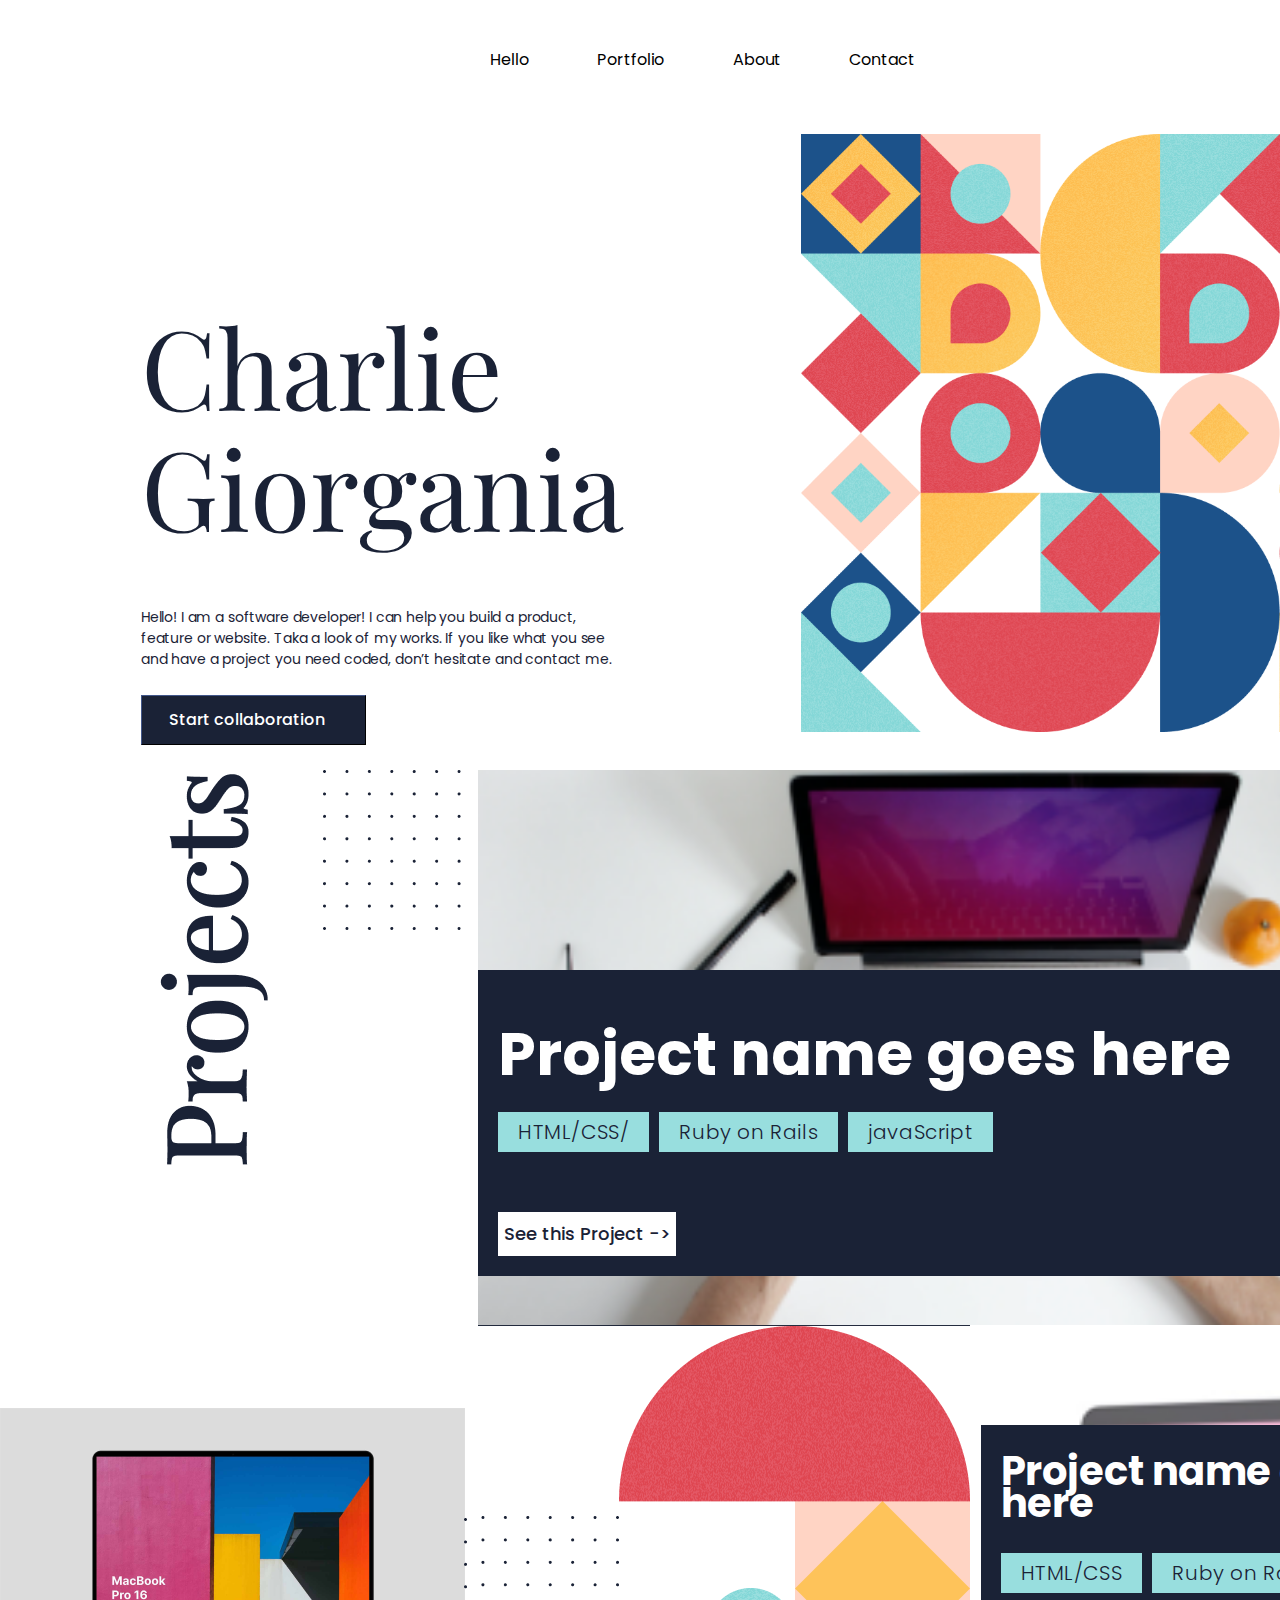
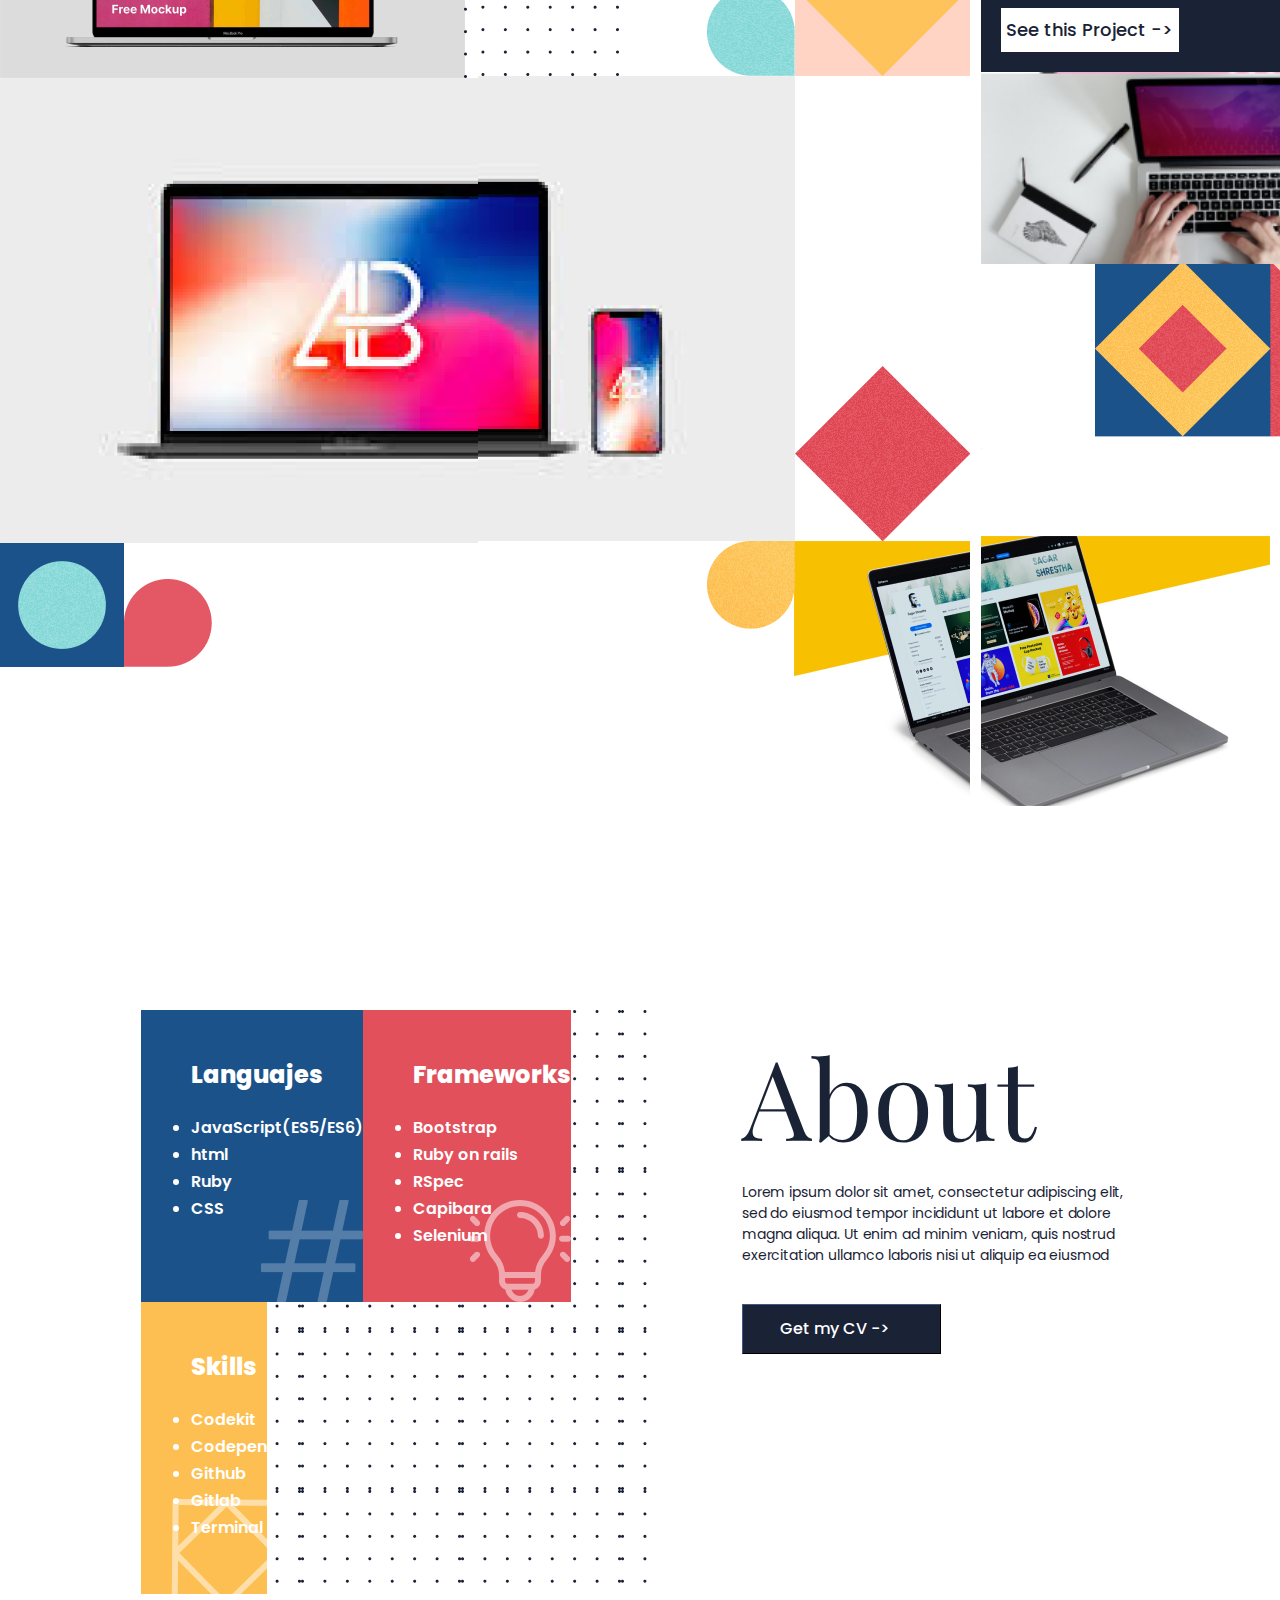
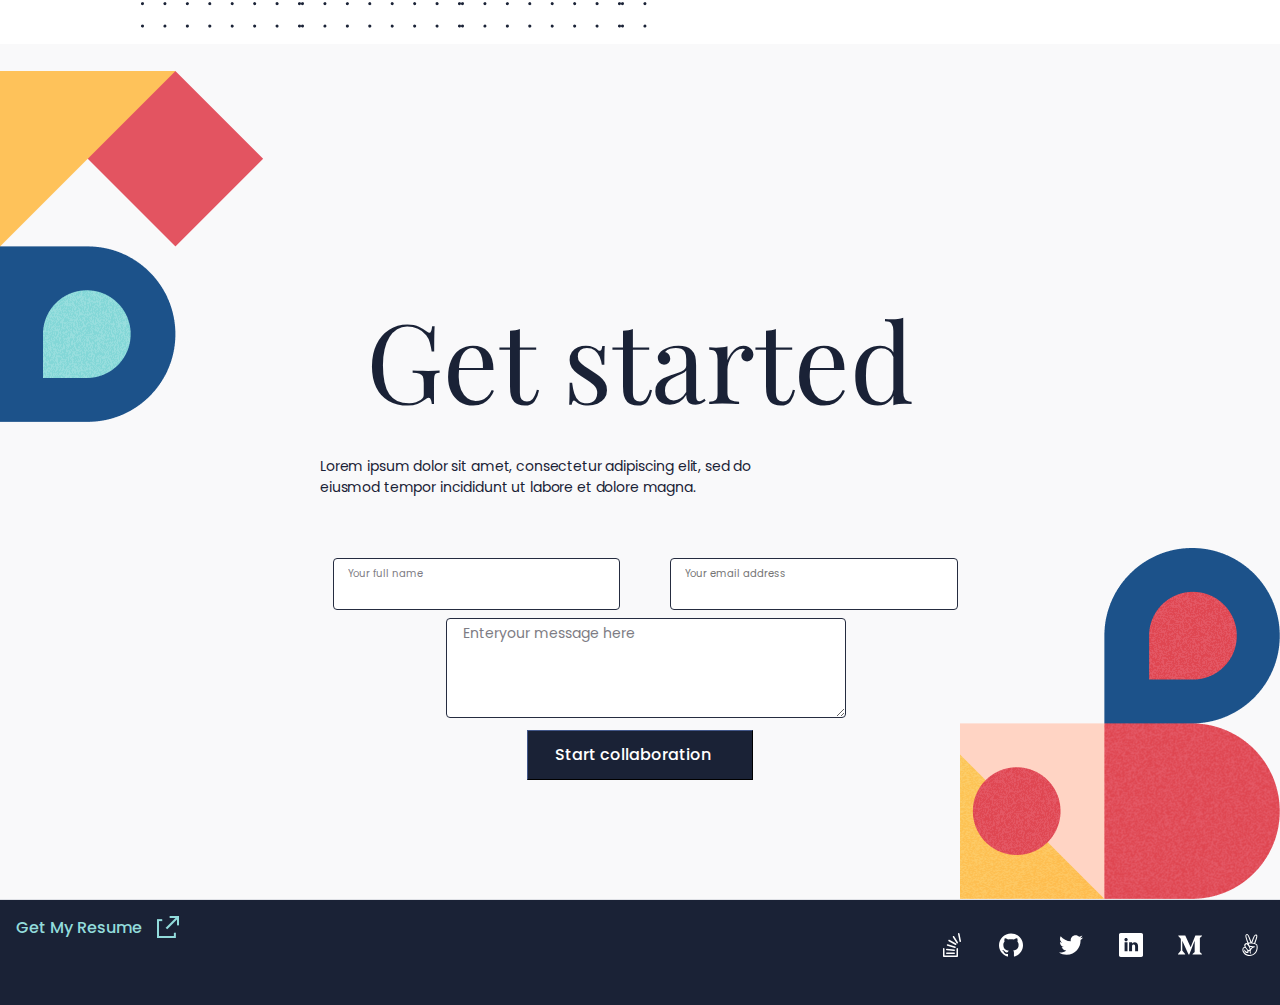
<file: index.html>
<!DOCTYPE html>
<html lang="en">
<head>
   <meta charset="UTF-8">
   <meta http-equiv="X-UA-Compatible" content="IE=edge">
   <meta name="viewport" content="width=device-width, initial-scale=1.0">
   <title>Ivan Martinez - Portfolio</title>
   <link rel="stylesheet" href="css/styles.css">
   <link rel="preconnect" href="https://fonts.googleapis.com">
   <link rel="preconnect" href="https://fonts.gstatic.com" crossorigin>
   <link href="https://fonts.googleapis.com/css2?family=Playfair+Display&family=Poppins&display=swap" rel="stylesheet">
   <link href="https://fonts.googleapis.com/css2?family=Playfair+Display&display=swap" rel="stylesheet">
   <link rel="stylesheet" href="https://cdnjs.cloudflare.com/ajax/libs/font-awesome/4.7.0/css/font-awesome.min.css">
   <link rel="preconnect" href="https://fonts.googleapis.com">
   <link rel="preconnect" href="https://fonts.gstatic.com" crossorigin>
   <link href="https://fonts.googleapis.com/css2?family=Inter:wght@100;200;300;400;500&display=swap" rel="stylesheet">
</head>
<body>
   <section class="sec-portada">
      <header> 
         <a class="logo" href="index.html"> <img  src="resources/image_geometry_1.svg" alt="Mosaic above"> </a>
         <nav>
            <i id="id-menu-hamburger" class="menu-hamburg fa fa-bars"></i>
            <ul class="menu">
               <li class="menu-option">Hello</li>
               <li class="menu-option">Portfolio</li>
               <li class="menu-option">About</li>
               <li class="menu-option">Contact</li>
            </ul>
         </nav>
      </header>
      
      <section id="port-without-header">
         <div class="port-contenido">
            <h1 id="tit-port" class="title">Charlie Giorgania</h1>   
            <p class="parrafo">Hello! I am a software developer! I can help you build a product, feature or website. Taka a look of my works. If you like what you see and have a project you need coded, don’t hesitate and contact me.</p>
   
            <button id="btn-port" class="button-secc">Start collaboration</button>
         </div>
         <div class="port-footer">
            <img class="img-port" src="resources/image_geometry_2.svg" alt="Mosaic bottom">
            <h1 class="tit-projects">Projects</h1>
         </div>
      </section>      
   </section>

   <section class="sec-works">
      <article class="project">
         <img src="resources/P1-IMG.png" alt="imagen projecto 1">
         <div class="text-content">
            <div class="pr-description">
               <p>Project name goes here</p>
            </div>
            <ul class="buttons-flex">
               <li class="li-button">HTML/CSS</li>
               <li class="li-button">Ruby on Rails</li>
               <li class="li-button">javaScript</li>
            </ul>
            <button class="project-button">See this Project -&gt; </button>
         </div>            
      </article>

      <article class="project">
         <img src="resources/P2-IMG.png" alt="imagen projecto 1">
         <div class="text-content">
            <div class="pr-description">
               <p>Project name goes here</p>   
            </div>
            <ul class="buttons-flex">
               <li class="li-button">HTML/CSS</li>
               <li class="li-button">Ruby on Rails</li>
               <li class="li-button">javaScript</li>
            </ul>
            <button class="project-button">See this Project -&gt;</button>
         </div>            
      </article>
 
      <article class="project">
         <img src="resources/P3-IMG.png" alt="imagen projecto 1">
         <div class="text-content">
            <div class="pr-description">
               <p>Project name goes here</p> 
            </div>
            <ul class="buttons-flex">
               <li class="li-button">HTML/CSS</li>
               <li class="li-button">Ruby on Rails</li>
               <li class="li-button">javaScript</li>
            </ul>
            <button class="project-button">See this Project -&gt;</button>
         </div>            
      </article>
      <article class="project">
         <img src="resources/P4-IMG.png" alt="imagen projecto 1">
         <div class="text-content">
            <div class="pr-description">
               <p>Project name goes here</p>
            </div>
            <ul class="buttons-flex">
               <li class="li-button">HTML/CSS</li>
               <li class="li-button">Ruby on Rails</li>
               <li class="li-button">javaScript</li>
            </ul>
            <button class="project-button">See this Project -&gt;</button>
         </div>            
      </article>
      <article class="project">
         <img src="resources/P5-IMG.png" alt="imagen projecto 1">
         <div class="text-content">
            <div class="pr-description">
               <p>Project name goes here</p>
            </div>
            <ul class="buttons-flex">
               <li class="li-button">HTML/CSS</li>
               <li class="li-button">Ruby on Rails</li>
               <li class="li-button">javaScript</li>
            </ul>
            <button class="project-button">See this Project -&gt;</button>
         </div>            
      </article>      
   </section>

   <section class="sec-works-pc">
      <div class="s-1-1">
         <img class="fill-cont" src="resources/project-pc-recortes/Slice-1-1-izq.png" alt="imagen">
      </div>
      <div class="s-1-2">
         <article class="project">
            <div class="text-content">
               <div class="pr-description" id="pr-des-pc">
                  <p>Project name goes here</p>
               </div>
               <ul class="buttons-flex" id="ul-btn-pc">
               <li class="li-button">HTML/CSS/</li>
               <li class="li-button">Ruby on Rails</li>
               <li class="li-button">javaScript</li>
               </ul>
               <button class="project-button">See this Project -&gt; </button>
            </div>            
         </article>
      </div>
      <div class="s-2-2" >   
         <img class="fill-cont" src="resources/project-pc-recortes/Slice-2-2.png" alt="imagen">
      </div>
      <div class="s-3-2">   
         <article class="project">
            <div class="text-content">
               <div class="pr-description">
                  <p>Project name goes here</p>
               </div>
               <ul class="buttons-flex">
                  <li class="li-button">HTML/CSS</li>
                  <li class="li-button">Ruby on Rails</li>
                  <li class="li-button">+1</li>
               </ul>
               <button class="project-button">See this Project -&gt; </button>
            </div>
            <img src="resources/P1-IMG.png" alt="imagen projecto 1">            
         </article>
      </div>

      <div class="s-3-3">
            <img class="fill-cont" src="resources/project-pc-recortes/Slice-3-3.png" alt="imagen">
     </div>      
   </section>

   <section class="abilities-and-about-me-flex">
      <section id="about-me">
         <h1 class="title" id="ab-tit">About</h1>
         <p id="ab-descr" class="parrafo"> 
            Lorem ipsum dolor sit amet, consectetur adipiscing elit, 
            sed do eiusmod tempor incididunt ut labore et dolore magna aliqua.
            Ut enim ad minim veniam, quis nostrud exercitation ullamco laboris
            nisi ut aliquip ea eiusmod
         </p>
         <button id="ab-btn" class="button-secc">Get my CV -&gt; </button>
      </section>   

      <section id="sec-abilities">
      
         <div class="abilities-frame" id="abi-lang">
         <h2 class="tit-abi">Languajes</h2>
         <ul class="list-abi">
            <li class="li-abi">JavaScript(ES5/ES6)</li>
            <li class="li-abi">html</li>
            <li class="li-abi">Ruby</li>
            <li class="li-abi">CSS</li>
         </ul>
         </div>
      
         <div class="abilities-frame" id="abi-fw">
         <h2 class="tit-abi">Frameworks</h2>
         <ul class="list-abi">
            <li class="li-abi">Bootstrap</li>
            <li class="li-abi">Ruby on rails</li>
            <li class="li-abi">RSpec</li>
            <li class="li-abi">Capibara</li>
            <li class="li-abi">Selenium</li>            
         </ul>      
         </div>

         <div class="abilities-frame" id="abi-skills">
         <h2 class="tit-abi">Skills</h2>
         <ul class="list-abi">
            <li class="li-abi">Codekit</li>
            <li class="li-abi">Codepen</li>
            <li class="li-abi">Github</li>
            <li class="li-abi">Gitlab</li>
            <li class="li-abi">Terminal</li>
         </ul>
         </div>         
      </section>
   </section>

   <footer> 
      <section class="contact-us" id="contact-section">
         <div id="img-left-contact">
            <a class="logo" id="logo-footer" href="index.html"> <img  src="resources/image_geometry_1.svg" alt="Mosaic above"> </a>     
         </div>   
         <div id="form-contact">
            <p class="title" id="contact-tit">Get started</p>
            <p class="parrafo" id="descr-contact">
               Lorem ipsum dolor sit amet, consectetur adipiscing elit, sed do eiusmod tempor incididunt ut labore et dolore magna.
            </p>
            <div class="form-container">
               <form name="contact-form" action="https://formspree.io/f/mzbwzdgd" 
                   method="post" id="contact-form">
                  <div id="line1-cf">
                     <div id="name-group">
                        <input class="dis-block"  id="name-form" name="name" type="text" placeholder="Your full name" maxlength="30" required>
                     </div>
                     <div id="email-group">
                        <input class="dis-block"  id="email-form" name="email" type="email" placeholder="Your email address" required>
                     </div>
                  </div>   
                  <div id="message-group">
                     <textarea class="dis-block"  id="message-form" name="message" placeholder="Enteryour message here"
                        maxlength="500" required></textarea>
                  </div>      
                  <button type="submit" class="button-secc" id="submit-form">Start collaboration</button>
             </form>
            </div>
         </div>
         <div id="img-right-contact">
                  
         </div>   
     </section>  
     <section class="social-media-class" id="social-media-id">
      <div class="get-my-resume">
         <a class="get-my-cv" href="">Get My Resume <img class="img-res" src="resources/Union.png" alt="Get my resume"></a>
      </div>
      <div class="social-media-icons">
         <a href=""><img src="resources/ic_stackoverflow.svg" alt="stackoverflow"></a>
         <a href="https://github.com/ivanmvh"><img src="resources/ic_github.svg" alt="github"></a>
         <a href="https://twitter.com/imprivado"><img src="resources/ic_twitter.svg" alt="twitter"></a>
         <a href="https://www.linkedin.com/in/ivan-martinez-von-halle/"><img src="resources/ic_linkedin.svg" alt="linkedin"></a>
         <a href=""><img src="resources/ic_medium.svg" alt="medium"></a>
         <a href=""><img src="resources/ic_angellist.svg" alt="angellist"></a>
       </div>
     </section>  
   </footer>

   
</body>
</html>
</file>
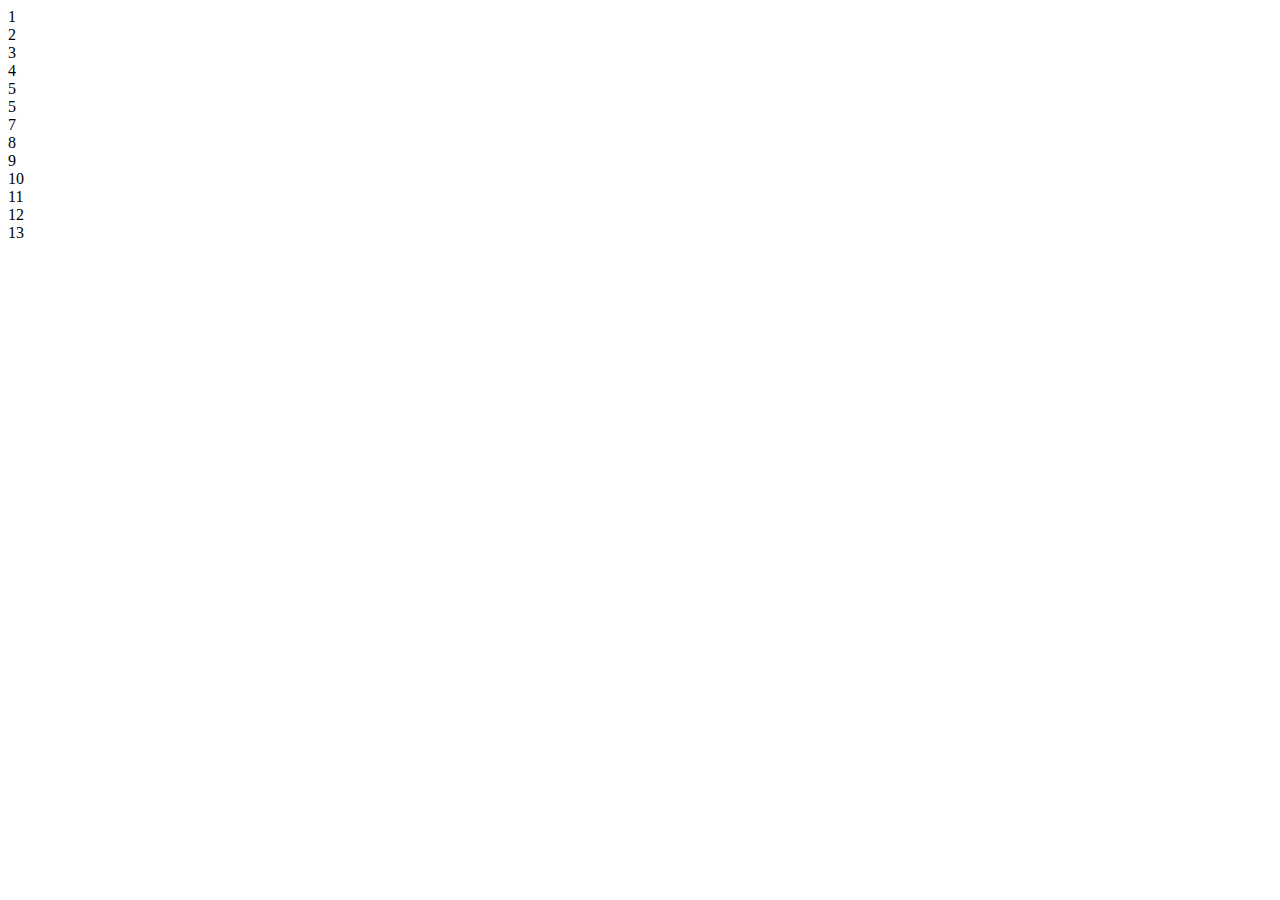
<file: cuarentena/pru-block-grid-flex.html>
<!DOCTYPE html>
<html lang="en">
<head>
   <meta charset="UTF-8">
   <meta http-equiv="X-UA-Compatible" content="IE=edge">
   <meta name="viewport" content="width=device-width, initial-scale=1.0">
   <title>Document</title>
   <style>

   </style>
</head>
<body>
<section id="contenedor">
<div id="1">1</div> 
<div id="2">2</div> 
<div id="3">3</div> 
<div id="4">4</div> 
<div id="5">5</div> 
<div id="5">5</div> 
<div id="6">7</div> 
<div id="8">8</div> 
<div id="9">9</div> 
<div id="10">10</div> 
<div id="11">11</div> 
<div id="12">12</div> 
<div id="13">13</div> 
</section>
</body>
</html>

<div>
   <div></div>
   <p></p>
   <img1></img1>
   <div></div>
   <p></p>
   <img2></img2>
   <div></div>
   <p></p>
   <img3></img3>
   <div></div>
   <p></p>
   <img4></img4>
   <div></div>
   <p></p>
   <img5></img5>
   <div></div>
   <p></p>
   <img6></img6>
   <div></div>
   <p></p>
   <img7></img7>
   <div></div>
   <p></p>
   <img8></img8>
   <div></div>
   <p></p>
   <img9></img9>
   <div></div>
   <p></p>
   <img10></img10>
</div>
</file>
<file: css/styles.css>
*,
*::before,
*::after {
  margin: 0;
  padding: 0;
  box-sizing: border-box;
  -webkit-box-sizing: border-box;
  -moz-box-sizing: border-box;
  text-decoration: none;
}

:root {
  --black: #1c1a19;
  --wine: #730d15;
  --red: #ff6b00;
  --gray: gray;
  --gray2: #262626;
  --white: #f4f5f0;
  --color-neutral-11: #730d15;
  --color-primary-1: #ff6b00;
  --color-neutral-2: gray;
}

body {
  background-color: #fff;
  width: 100%;
  margin: 0;
}

.logo {
  margin-left: 0;
  margin-top: 0;
}

.menu-hamburg {
  color: #000;
  width: 1fr;
  margin-right: 20px;
}

header {
  width: 100%;
  height: 100px;
  display: flex;
  justify-content: space-between;
  margin-top: 0;
}

nav {
  margin-top: 19px;
  margin-right: 16px;
}

.menu {
  display: none;
  flex-direction: column;
  align-items: left;
  justify-content: flex-start;
  width: 100%;
}

@media only screen and (min-width: 768px) {
  body {
    background-color: #fff;
  }

  .logo {
    display: none;
  }

  #id-menu-hamburger {
    display: none;
  }

  nav {
    width: 100%;
    display: flex;
    flex-direction: row;
    justify-content: center;
  }

  .menu {
    display: flex;
    flex-direction: row;
    align-items: center;
    justify-content: space-evenly;
    width: 50%;
  }

  .menu-option {
    font-family: 'Poppins', sans-serif;
    font-style: normal;
    font-weight: 400;
    font-size: 16px;
    line-height: 24px;
    text-align: right;
    list-style-type: none;
  }
}

/* ^^^^ End media ^^^^ */

.sec-portada {
  background-color: #fff;
}

.title {
  font-family: 'Playfair Display', sans-serif;
  font-style: normal;
  font-weight: 400;
  font-size: 50px;
  line-height: 100%;
  color: #1a2236;
  text-align: left;
  margin-top: 19px;
}

.port-contenido {
  padding-left: 16px;
  padding-right: 16px;
}

@media only screen and (min-width: 768px) {
  .sec-portada {
    background-color: #fff;
    padding-left: 11vw;
    padding-right: 0;
  }

  .title {
    font-size: 110px;
    line-height: 110%;
    margin-top: 16vw;
  }

  #tit-port {
    width: 484px;
    margin-top: 16vw;
  }

  #btn-port {
    width: 17.63vw;
  }
}

/* ^^^^ End media ^^^^ */

.parrafo {
  color: #1a2236;
  font-family: 'Poppins', sans-serif;
  font-style: normal;
  font-weight: 400;
  font-size: 14px;
  line-height: 21px;
  letter-spacing: -0.01em;
  margin-top: 21px;
  text-align: left;
}

@media only screen and (min-width: 768px) {
  .parrafo {
    /* padding-left: 160px; */
    margin-top: 60px;
    width: 484px;
  }
}

/* ^^^^ End media ^^^^ */

.button-secc {
  display: block;
  font-family: 'Poppins', sans-serif;
  font-style: normal;
  font-weight: 500;
  font-size: 16px;
  line-height: 24px;
  text-align: center;
  color: white;
  margin-top: 25px;
  margin-bottom: 25px;
  padding-left: 16px;
  padding-right: 30px;
  height: 50px;
  background: #1a2236;
  border-color: #1a2236;
  border-width: 1px 1px 1px 1px;
  width: 90%;
  cursor: pointer;
}

.button-proj {
  color: #1a2236;
  background: white;
  border-width: 20px 20px 20px 20px;
}

.project-button {
  display: inline-block;
  width: 178px;
  height: 44px;
  margin-left: 20px;
  margin-top: 20px;
  margin-bottom: 20px;
  border: 1px solid white;
  background-color: #1a2236;
  font-family: 'Poppins', sans-serif;
  font-weight: 500;
  font-size: 16px;
  line-height: 24px;
  text-align: center;
  border-radius: 0;
  color: #fff;
}

.project-button:hover {
  color: #fff;
  background: #1a2236;
}

.project-button:active {
  color: #fff;
  background: #1a2236;
  border: 2px solid #fff;
}

.button-proj:hover {
  color: #1a2236;
  background: white;
}

.port-footer {
  width: 100vw;
}

.port-footer img {
  width: 100%;
}

@media only screen and (min-width: 768px) {
  #port-without-header {
    display: flex;
    flex-direction: row;
    align-items: center;
    justify-content: flex-start;
  }

  .port-contenido {
    width: 51vw;
    padding-left: 0;
  }

  .port-footer {
    width: 49vw;
    padding-left: 6.52vw;
  }

  .img-port {
    content: url("../resources/pc-img-portada-Thur.png");
    object-fit: content;
    max-width: 45vw;
  }
}

/* ^^^^ End media ^^^^ */

.sec-works {
  display: grid;
  justify-content: stretch;
  align-content: center;
  row-gap: 0;
  margin-top: 30px;
  grid-template-columns: auto;
  background-color: #fff;
}

.img-works-pc {
  display: none;
}

.project {
  display: flex;
  flex-direction: column;
  align-items: stretch;
  margin-left: 0;
  width: 100%;

  /* background-color: #1a2236;
  border: 0.333333px solid rgba(255, 255, 255, 0.1);
   backdrop-filter: blur(1px); */
  padding: 0;
  padding-top: 0;
  padding-bottom: 0;
}

.tit-projects {
  font-family: 'Playfair Display', sans-serif;
  font-style: normal;
  font-weight: 400;
  font-size: 50px;
  line-height: 100%;
  color: #1a2236;
  text-align: left;
  margin-top: 40px;
  margin-bottom: 40px;
  padding: 0 16px;
}

.text-content {
  display: flex;
  flex-direction: column;
  margin-top: 0;
  background: #1a2236;

  /* border: 0.333333px solid rgba(255, 255, 255, 0.1);
  backdrop-filter: blur(1px); */
  padding-left: 20px;
  padding-right: 10px;
}

.project img {
  height: auto;
  width: 100%;
}

.pr-description {
  margin-top: 20px;
  color: #fff;
}

.pr-description p {
  color: #fff;
  font-family: 'Poppins', sans-serif;
  font-style: normal;
  font-weight: 300;
  font-size: 20px;
  line-height: 100%;
  margin-top: 20px;
  margin-left: 20px;
  margin-right: 36px;
  text-align: left;
}

.buttons-flex {
  display: flex;
  column-gap: 10px;
  margin-left: 20px;
}

.li-button {
  list-style-type: none;
  background-color: #98dede;
  color: #1a2236;
  font-family: Poppins, sans-serif;
  font-size: 10.333px;
  font-weight: 300;
  line-height: 80%;
  letter-spacing: 0.03em;
  text-align: left;
  padding: 6px 10px;
  border-radius: 0;
  margin-top: 20px;
}

.li-button:hover {
  color: #1a2236;
  background: white;
}

.sec-works-pc {
  display: none;
}

@media only screen and (min-width: 768px) {
  .sec-works {
    display: none;
  }

  .project-button {
    display: inline-block;
    margin-top: 60px;
    margin-left: 0;
    background: #fff;
    color: #1a2236;
    font-size: 18px;
    line-height: 27px;
  }

  .img-works-pc {
    display: block;
    max-width: 100%;
    height: auto;
  }

  .tit-projects {
    display: none;
  }

  .sec-works-pc {
    width: 100vw;
    display: inline-grid;
    grid-gap: 0;
    grid-template-areas:
      "s-1-1 s-1-2  s-1-2"
      "s-1-1 s-2-2  s-3-2"
      "s-1-1 s-2-2  s-3-3";
    margin: 0;
    height: auto;
    justify-items: stretch;
    background-color: #fff;
  }

  .project {
    display: flex;
    align-items: flex-start;
    margin-top: 200px;
    height: 353px;
    margin-left: 0;
    padding: 0;
    padding-top: 0;
    padding-bottom: 0;
  }

  .text-content {
    display: flex;
    flex-direction: column;
    align-items: flex-start;
    margin-left: 60px;
    margin-top: 0;
  }

  .pr-description {
    margin-top: 60px;
    margin-left: 0;
  }

  .pr-description p {
    font-weight: 700;
    font-size: 60px;
    line-height: 48px;
    margin-left: 0;
    margin-top: 0;
    text-align: left;
  }

  .s-1-1 {
    grid-row-start: 1;
    grid-row-end: 4;
    grid-column-start: 1;
    grid-column-end: 2;
    width: 478px;
    height: auto;
  }

  .s-1-2 {
    grid-row-start: 1;
    grid-row-end: 2;
    grid-column-start: 2;
    grid-column-end: 4;
    background-image: url("../resources/P1-IMG.png");
    background-repeat: no-repeat;
    background-position: center;
    background-size: cover;
    width: 978px;
    height: auto;
  }

  .s-1-2 .project {
    align-items: stretch;
  }

  .s-1-2 .text-content {
    margin-left: 0;
  }

  .s-2-2 {
    grid-row-start: 2;
    grid-row-end: 4;
    grid-column-start: 2;
    grid-column-end: 3;
    margin-top: 0;
    width: 492px;
    height: auto;
  }

  .s-3-2 {
    background-image: url("../resources/P5-IMG.png");
    background-repeat: no-repeat;
    background-position: center;
    background-size: cover;
    width: min-content;
    width: 456px;
    height: auto;
  }

  .s-3-2 .project {
    margin-top: 100px;
    margin-bottom: 80px;
  }

  .s-3-2 .pr-description {
    margin-top: 30px;
  }

  .s-3-2 .pr-description p {
    font-weight: 700;
    font-size: 40px;
    line-height: 80%;
    margin-left: 0;
    margin-top: 0;
    text-align: left;
  }

  .s-3-2 .text-content {
    margin-left: 0;
  }

  .s-3-2 .project-button {
    margin-top: 15px;
  }

  .s-3-3 {
    background-color: #fff;
    width: 465px;
    height: auto;
  }

  .fill-cont {
    object-fit: cover;
    width: -webkit-fill-available;
  }

  .buttons-flex {
    display: flex;
    flex-direction: row;
    align-items: flex-start;
    row-gap: 20px;
    margin-left: 0;
    margin-top: 34px;
  }

  .li-button {
    font-size: 20px;
    text-align: left;
    padding: 12px 20px;
    border-radius: 0;
    margin-top: 0;
    height: 40px;
  }
}

/* ^^^^ End media ^^^^ */

.abilities-and-about-me-flex {
  padding-left: 16px;
  padding-right: 15px;
}

.about-myself {
  padding-bottom: 60px;
}

.button-secc:hover {
  color: #5e6c84;
  background-color: #e5e5e5;
}

/* List abilities */

#sec-abilities {
  display: flex;
  flex-direction: column;
  align-items: stretch;
  row-gap: 24px;
  margin-left: 0;
  width: 100%;
  color: #fff;
  font-family: 'Poppins', sans-serif;
}

#ab-tit {
  margin-top: 17.5vw;
}

.abilities-frame {
  display: flex;
  flex-direction: column;
  row-gap: 24px;
}

.tit-abi {
  font-size: 20;
  font-weight: 800;
  line-height: 30px;
  margin-top: 50px;
  margin-left: 50px;
}

.list-abi {
  margin-bottom: 53px;
  margin-left: 50px;
  margin-top: 21px;
  margin-top: 0;
}

.li-abi {
  font-size: 18;
  font-weight: 600;
  line-height: 27px;
}

#abi-lang {
  background-color: #1c528a;
  background-image: url("../resources/ampersand.png");
  background-repeat: no-repeat;
  background-position: right bottom;
}

#abi-fw {
  background-color: #e2505c;
  background-image: url("../resources/bombillo.svg");
  background-repeat: no-repeat;
  background-position: right bottom;
}

#abi-skills {
  background-color: #febf52;
  background-image: url("../resources/rect-rombo.svg");
  background-repeat: no-repeat;
  background-position: right bottom;
  margin-bottom: 50px;
}

@media only screen and (min-width: 768px) {
  .abilities-and-about-me-flex {
    display: flex;
    flex-direction: row-reverse;
    flex-wrap: none;
    align-items: flex-start;
    flex-grow: 2;
    padding-left: 11vw;
    padding-right: 11vw;
    margin-top: 15vw;
    background-color: #fff;
  }

  #sec-abilities {
    width: 22.08vh;
    display: flex;
    flex-direction: row;
    flex-wrap: wrap;
    align-items: stretch;
    row-gap: 0;
    flex-grow: 1;
    flex-basis: 1;
    flex-shrink: 1;
    margin-right: 0;
    margin-bottom: 0;
    padding: 0;
    background-image: url("../resources/pc-bg-abi-group-51.png");
  }

  .abilities-frame {
    margin: 0;
  }

  #about-me {
    width: 37.63vw;
    padding-left: 6.6vw;
  }

  #ab-tit {
    margin-left: 0;
    margin-top: 2vw;
  }

  #ab-descr {
    margin-left: 0;
    margin-top: 2vw;
    width: 99%;
  }

  #ab-btn {
    margin-left: 0;
    margin-top: 3vw;
    max-width: 50%;
  }
}

/* ----- End media ------ */

/* Contact Form */

footer {
  background-color: #f9f9fa;
}

.contact-us {
  display: flex;
  flex-direction: row;
  align-items: left;
  margin-left: 18px;
  margin-right: 14px;
  background-color: #f9f9fa;
}

#form-contact {
  display: flex;
  flex-direction: column;
  align-items: flex-start;
  row-gap: 8px;
}

#contact-form {
  display: flex;
  flex-direction: column;
  row-gap: 8px;
  align-items: center;
  justify-content: stretch;
}

#img-left-contact {
  margin: 0;
  width: 0;
}

#contact-tit {
  margin-left: 0;
  margin-top: 106px;
  width: 100%;
  font-family: 'Playfair Display', sans-serif;
  font-style: normal;
  font-weight: 400;
  font-size: 50px;
  line-height: 100%;
}

#line1-cf {
  display: flex;
  flex-direction: column;
  align-items: left;
  row-gap: 8px;
  margin: 0;
}

#descr-contact {
  color: #1a2236;
  font-family: 'Poppins', sans-serif;
  font-style: normal;
  font-weight: 400;
  font-size: 14px;
  line-height: 21px;
  margin-top: 20px;
  margin-left: 0;
  text-align: left;
  margin-right: 0;
  padding: 0;
  max-width: 450px;
}

.form-container {
  margin-top: 32px;
  width: 100%;
}

#name-form,
#email-form,
#message-form {
  font-family: 'Poppins', sans-serif;
  font-style: normal;
  font-weight: 400;
  font-size: 14px;
  line-height: 21px;
  color: #1a2236;
  background: #fff;
  border: 1px solid #dfdfe0;
  border-radius: 4px;
  height: 52px;
  margin-left: 1vw;
  margin-right: 0.1vw;
  width: 60vw;
}

#message-form {
  height: 100px;
}

.button-secc:active {
  background-color: #e5e5e5;
}

#logo-footer {
  margin-left: -18px;
}

.button-secc:disabled {
  background-color: var(--color-neutral-2);
}

#name-form::placeholder {
  font-family: 'Poppins', sans-serif;
  font-style: normal;
  font-weight: 400;
  font-size: 10px;
  line-height: 15px;
  position: relative;
  top: -12px;
  left: 14px;
  color: #7d7c84;
}

#email-form::placeholder {
  font-family: 'Poppins', sans-serif;
  font-style: normal;
  font-weight: 400;
  font-size: 10px;
  line-height: 15px;
  position: relative;
  top: -12px;
  left: 14px;
}

#message-form::placeholder {
  position: relative;
  left: 16px;
  top: 4px;
  width: 80%;
  font-style: 'Poppins', sans-serif;
  font-style: normal;
  font-weight: 400;
  font-size: 14px;
  line-height: 21px;
  color: #7d7c84;
}

#submit-form {
  margin-top: 12px;
}

.social-media-class {
  width: auto;
  height: 150px;
  background: #1a2236;
  border-top: 1px solid #dfe1e6;
}

.social-media-icons {
  display: flex;
  flex-direction: row;
  align-items: center;
  justify-content: space-around;
  margin-top: 30px;
  margin-bottom: 40px;
}

.get-my-resume {
  width: 100%;
  height: 24px;
  margin-left: 16px;
  margin-right: 10px;
  margin-top: 16px;
}

.get-my-cv {
  display: flex;
  align-items: center;
  width: 180px;
  height: 100%;
  color: #92dcdc;
  font-family: 'Poppins', sans-serif;
  font-style: normal;
  font-weight: 500;
  font-size: 16px;
  line-height: 24px;
}

.img-res {
  margin-left: 15px;
}

label.dis-block {
  visibility: hidden;
  color: transparent;
}

@media only screen and (min-width: 768px) {
  footer {
    max-width: 1440px;
  }

  .contact-us {
    margin: 0;
    display: flex;
    flex-direction: row;
    align-items: center;
    justify-content: start;
    background-color: #f9f9fa;
    height: 100%;
    margin-top: 0;
  }

  #img-left-contact {
    width: 25%;
    background-image: url("../resources/pc-corner-sup-contact-geometry_6.png");
    background-repeat: no-repeat;
    background-position: left top;
    height: 800px;
  }

  .form-container {
    margin-top: 0;
  }

  #form-contact {
    width: 50%;
  }

  #img-right-contact {
    width: 25%;
    background-image: url("../resources/pc-corner-inf-contact-image-geometry_7.png");
    background-repeat: no-repeat;
    background-position: right bottom;
    height: 855px;
  }

  #contact-tit {
    font-family: 'Playfair Display', sans-serif;
    font-style: normal;
    font-weight: 400;
    font-size: 110px;
    line-height: 100%;
    text-align: center;
    width: 100%;
    margin-top: 11vw;
  }

  #descr-contact {
    margin-top: 2.7vw;
  }

  #line1-cf {
    display: flex;
    flex-direction: row;
    justify-content: space-between;
    align-items: center;
    row-gap: 8px;
    margin-right: 0;
    margin-top: 4vw;
    column-gap: 35px;
  }

  .name-group {
    display: flex;
    flex-direction: column;
    margin: 0;
    width: 50px;
  }

  .email-group {
    float: left;
    margin: 0;
    width: 254px;
  }

  .message-group {
    margin: 0;
    width: auto;
  }

  #logo-footer {
    margin-left: -18px;
    height: 100%;
    border: 2px solid royalblue;
  }

  #message-group {
    display: block;
    margin: 0 auto;
  }

  label.dis-block {
    font-family: 'Poppins', sans-serif;
    font-style: normal;
    font-weight: 400;
    font-size: 12px;
    line-height: 18px;
    color: #7d7c84;
  }

  #name-form,
  #email-form,
  #message-form {
    font-style: normal;
    font-weight: 400;
    font-size: 16px;
    line-height: 24px;
    color: #1a2236;
    background: #fff;
    border: 1px solid #252c40;
    border-radius: 4px;
    width: 95%;
  }

  #message-form {
    width: 400px;
  }

  #submit-form {
    width: 17.6vw;
    display: block;
    margin: 0 auto;
  }

  .social-media-class {
    display: flex;
    flex-direction: row;
    justify-content: space-between;
    row-gap: 0;
    flex-grow: 1;
    flex-basis: 1;
    flex-shrink: 1;
    height: 8.3vw;
    background: #1a2236;
    border-top: 1px solid #dfe1e6;
  }

  .social-media-icons {
    display: flex;
    flex-direction: row;
    align-items: center;
    justify-content: space-around;
    margin-top: 30px;
    margin-bottom: 40px;
    width: 40%;
  }
}

/* ----- End media ------ */
</file>
